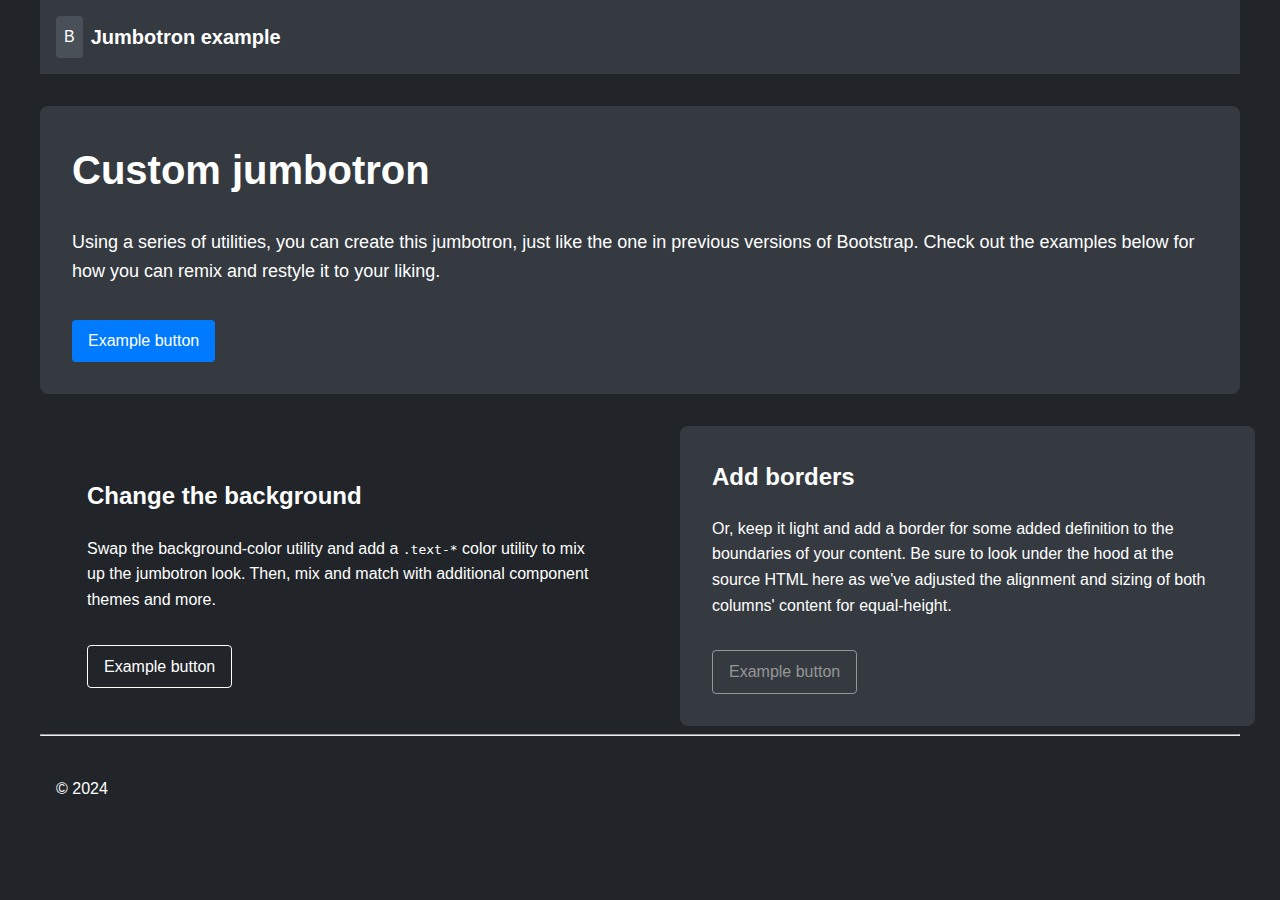
<file: Exercise 1 - CSS/index.html>
<!DOCTYPE html>
<html lang="en">

<head>
    <meta charset="UTF-8">
    <meta name="viewport" content="width=device-width, initial-scale=1.0">
    <title>Jumbotron Example</title>
    <link rel="stylesheet" href="styles.css">
</head>

<body>


    <div class="cont"> 

    <nav>
        <div class="navbar">
            <div class="logo">
                <span class="icon">B</span>
                <span class="title">Jumbotron example</span>
            </div>
        </div>
    </nav>

    <div class="jumbotron">
        <h1>Custom jumbotron</h1>
        <p>Using a series of utilities, you can create this jumbotron, just like the one in previous versions of
            Bootstrap. Check out the examples below for how you can remix and restyle it to your liking.</p>
        <a href="#" class="btn">Example button</a>
    </div>

    <div class="container">
        <div class="card1">
            <h2>Change the background</h2>
            <p>Swap the background-color utility and add a <code>.text-*</code> color utility to mix up the jumbotron
                look. Then, mix and match with additional component themes and more.</p>
            <a href="#" class="btn-outline-1">Example button</a>
        </div>

        <div class="card">
            <h2>Add borders</h2>
            <p>Or, keep it light and add a border for some added definition to the boundaries of your content. Be sure
                to look under the hood at the source HTML here as we've adjusted the alignment and sizing of both
                columns' content for equal-height.</p>
            <a href="#" class="btn-outline-2">Example button</a>
        </div>
    </div>
    <hr class="separator"> <!-- Thin line separator -->
    
    <footer>
        <p>© 2024</p>
    </footer>
</div>
</body>

</html>
</file>
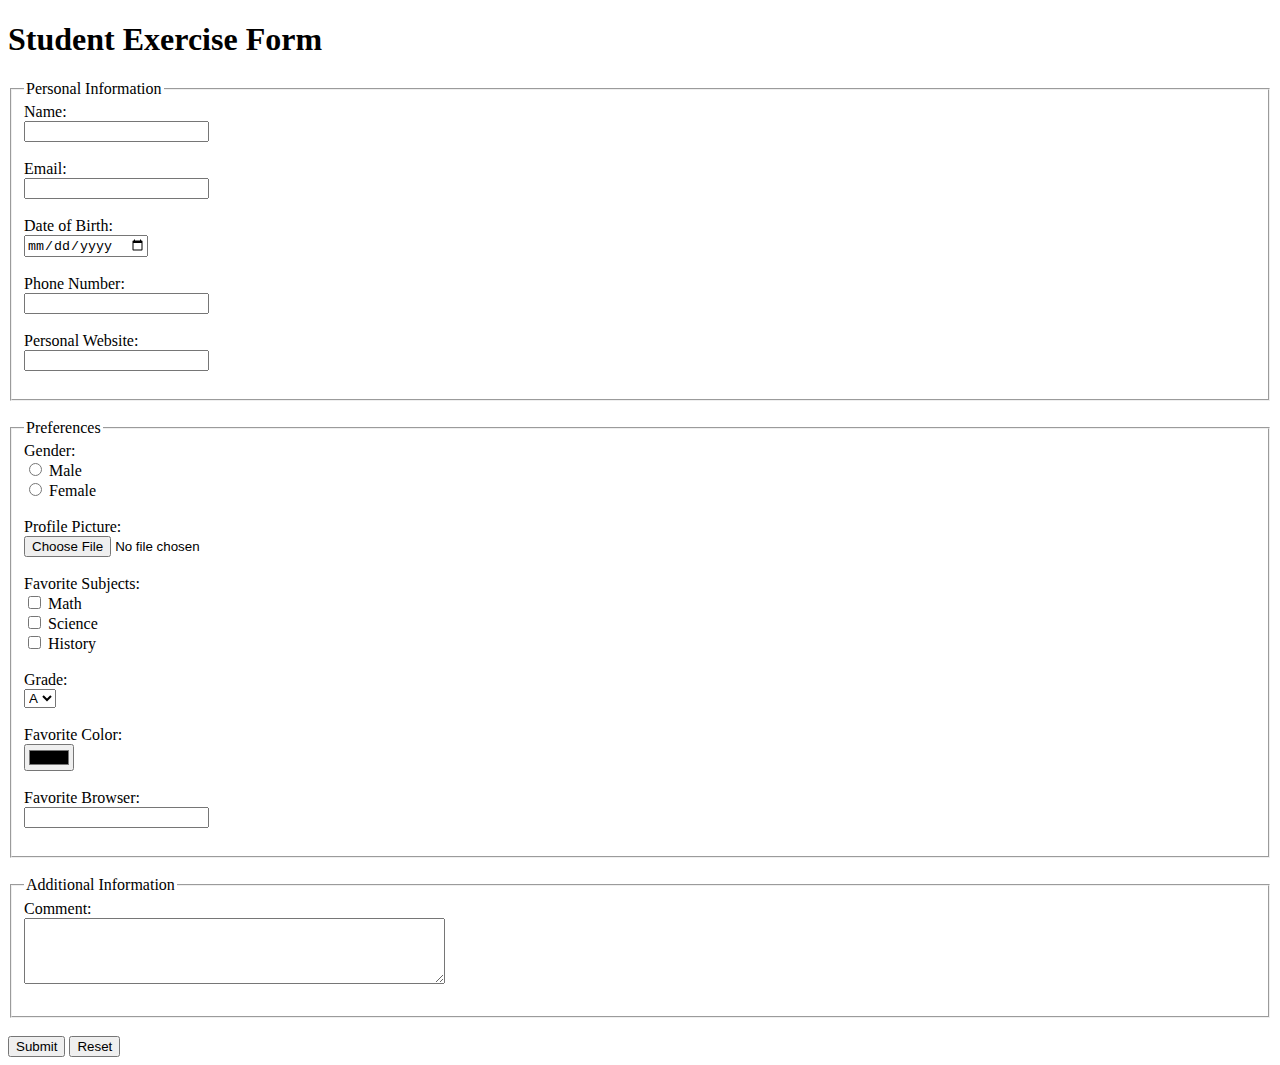
<file: Exercise 1/index.html>
<!DOCTYPE html>
<html lang="en">
<head>
    <meta charset="UTF-8">
    <meta name="viewport" content="width=device-width, initial-scale=1.0">
    <title> Forms with Frames</title>
</head>
<body>
    <h1>Student Exercise Form</h1>
    <fieldset>
        <legend>Personal Information</legend>
        <form>
            <label for="name">Name:</label><br>
            <input type="text" id="name" name="name"><br><br>
            
            <label for="email">Email:</label><br>
            <input type="email" id="email" name="email"><br><br>
            
            <label for="dob">Date of Birth:</label><br>
            <input type="date" id="dob" name="dob"><br><br>
            
            <label for="phone">Phone Number:</label><br>
            <input type="tel" id="phone" name="phone"><br><br>
            
            <label for="website"> Personal Website:</label><br>
            <input type="url" id="website" name="website"><br><br>
        </form>
    </fieldset>

    <br>

    <fieldset>
        <legend>Preferences</legend>
        <form>
            <label>Gender:</label><br>
            <input type="radio" id="male" name="gender" value="male">
            <label for="male">Male</label><br>
            <input type="radio" id="female" name="gender" value="female">
            <label for="female">Female</label><br><br>
            
            <label for="profile-picture">Profile Picture:</label><br>
            <input type="file" id="profile-picture" name="profile-picture"><br><br>
            
            <label>Favorite Subjects:</label><br>
            <input type="checkbox" id="math" name="subjects" value="math">
            <label for="math">Math</label><br>
            <input type="checkbox" id="science" name="subjects" value="science">
            <label for="science">Science</label><br>
            <input type="checkbox" id="history" name="subjects" value="history">
            <label for="history">History</label><br><br>
            
            <label for="grade">Grade:</label><br>
            <select id="grade" name="grade">
                <option value="A">A</option>
                <option value="B">B</option>
                <option value="C">C</option>
                <option value="D">D</option>
                <option value="F">F</option>
            </select><br><br>
            
            <label for="color">Favorite Color:</label><br>
            <input type="color" id="color" name="color"><br><br>
            
            <label for="browser">Favorite Browser:</label><br>
            <input type="text" id="browser" name="browser"><br><br>
        </form>
    </fieldset>

    <br>

    <fieldset>
        <legend>Additional Information</legend>
        <form>
            <label for="comments">Comment:</label><br>
            <textarea id="comments" name="comments" rows="4" cols="50"></textarea><br><br>
        </form>
    </fieldset>

    <br>
    
    <button>Submit</button>
    <button>Reset</button>
</body>
</html>
</file>
<file: Exercise 1 - CSS/styles.css>
body {
    margin: 0;
    font-family: Arial, sans-serif;
    background-color: #212529;
    color: #ffffff;
    line-height: 1.6;
}

.cont {
    gap: 50px;
    width: 100%;
    max-width: 1200px; /* Adjust this value as needed */
    margin: 0 auto; /* Center the container */
    padding-left: 15px;
    padding-right: 15px;
}

.container {
    display: flex;
    gap: 50px;
    width: 100%;
    max-width: 1200px; /* Adjust this value as needed */
    margin: 0 auto; /* Center the container */
    padding-left: 15px;
    padding-right: 15px;
}

nav {
    background-color: #343a40;
    padding: 1rem;
}

.navbar {
    display: flex;
    align-items: center;
}

.logo {
    display: flex;
    align-items: center;
}

.logo .icon {
    background-color: #495057;
    color: #ffffff;
    padding: 0.5rem;
    border-radius: 0.25rem;
    margin-right: 0.5rem;
}

.logo .title {
    font-weight: bold;
    font-size: 1.25rem;
}

.jumbotron {
    background-color: #343a40;
    padding: 2rem;
    border-radius: 0.5rem;
    margin: 2rem 0;
    text-align: left;
}

.jumbotron h1 {
    margin-top: 0;
    font-size: 2.5rem;
}

.jumbotron p {
    font-size: 1.125rem;
}

.btn {
    display: inline-block;
    margin-top: 1rem;
    padding: 0.5rem 1rem;
    color: #ffffff;
    background-color: #007bff;
    border-radius: 0.25rem;
    text-decoration: none;
}

.btn:hover {
    background-color: #3b9aff;
    transition: 0.3s;
}


.row {
    display: flex;
    justify-content: space-between;
    margin: 2rem 0;
}

.card1 {
    padding: 2rem;
    border-radius: 0.5rem;
    width: 48%;
}

.card {
    background-color: #343a40;
    padding: 2rem;
    border-radius: 0.5rem;
    width: 48%;
}

.card h2 {
    margin-top: 0;
    font-size: 1.5rem;
}

.card p {
    font-size: 1rem;
}

.btn-outline-1 {
    display: inline-block;
    margin-top: 1rem;
    padding: 0.5rem 1rem;
    color: #ffffff;
    border: 1px solid #ffffff;
    border-radius: 0.25rem;
    text-decoration: none;
}

.btn-outline-1:hover {
    background-color: white;
    color: black;
    transition: 0.3s;
}

.btn-outline-2 {
    display: inline-block;
    margin-top: 1rem;
    padding: 0.5rem 1rem;
    color: #969696;
    border: 1px solid #969696;
    border-radius: 0.25rem;
    text-decoration: none;
    background-color: #343a40;
}

.btn-outline-2:hover {
    background-color: #616972;
    color: black;
    transition: 0.3s;
}

footer {
    text-align: start;
    padding: 1rem;
    background-color: #212529;
}
</file>
